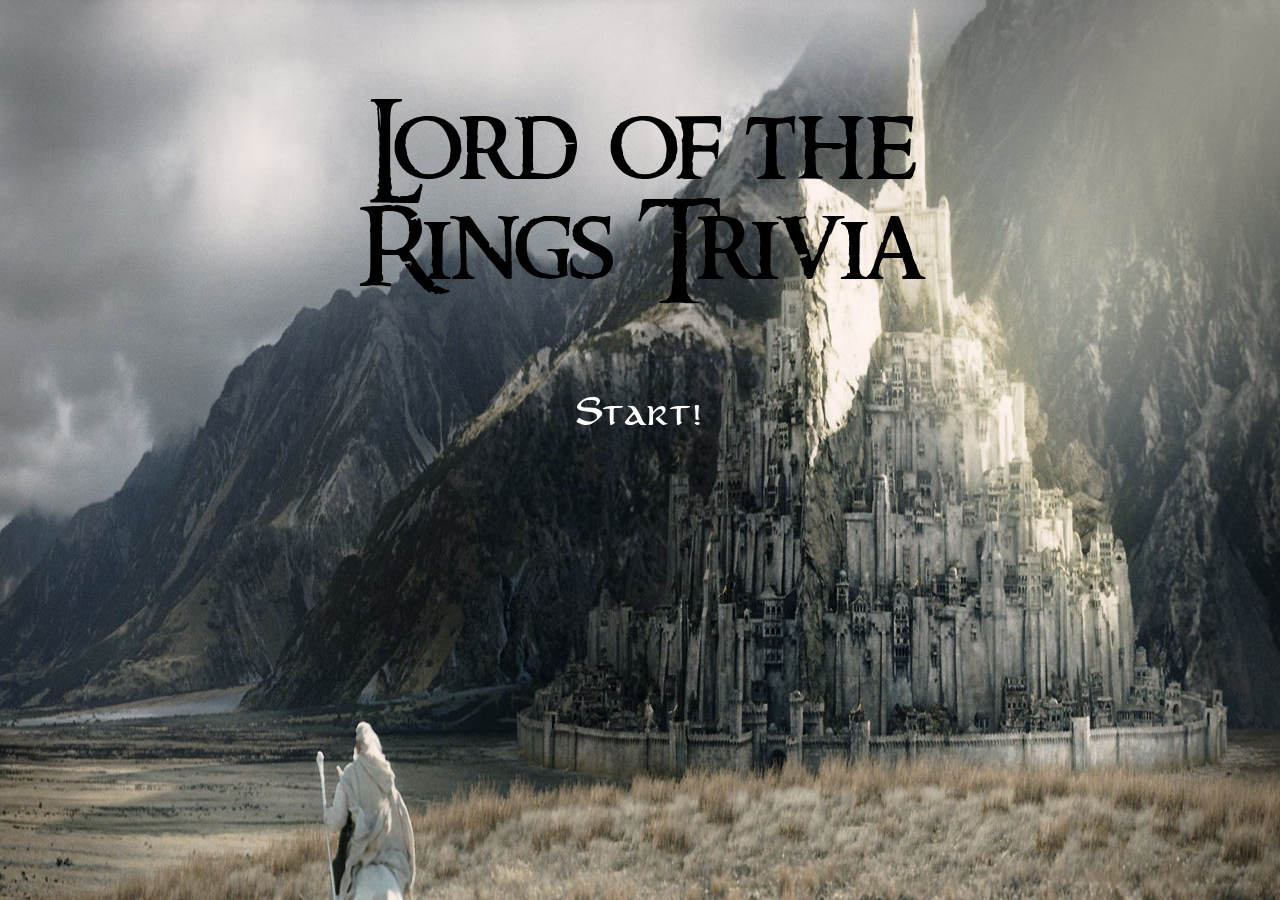
<file: Lord of the Rings Quiz/index.html>
<!DOCTYPE html>

<html>

<head>

	<title>Lord of the Rings Trivia</title>

	<!-- Link to reset.css -->
	<link rel="stylesheet" type="text/css" href="assets/css/reset.css">
	<!-- font -->
	<style>
		@font-face { font-family: Ringbearer; src: url('assets/css/ringbearer.TTF'); }
		@font-face { font-family: Aniron; src: url('assets/css/aniron.regular.ttf'); }
	</style>
	<!-- style.css -->
	<link rel="stylesheet" type="text/css" href="assets/css/style.css">
	<!-- jQuery -->
	<script src="https://ajax.googleapis.com/ajax/libs/jquery/3.2.1/jquery.min.js"></script>
	<!-- game.js -->
	<script src="assets/javascript/game.js"></script>
	


</head>

<body>

	<header>Lord of the Rings Trivia</header>

	<br><br>

	<div class="container" id="game-container">
		<div class="row" id="game-row">
			<div class="col-md-12">
			<div class="row" id="button-row">
				<button id="start-game">Start!</button>
			</div>

			<br><br>

			<div class="row" id="question-answer">
				<br><br>
			</div>
			<div class="row" id="images">
			</div>
		</div>
		</div>
	</div>


</body>

</html>
</file>
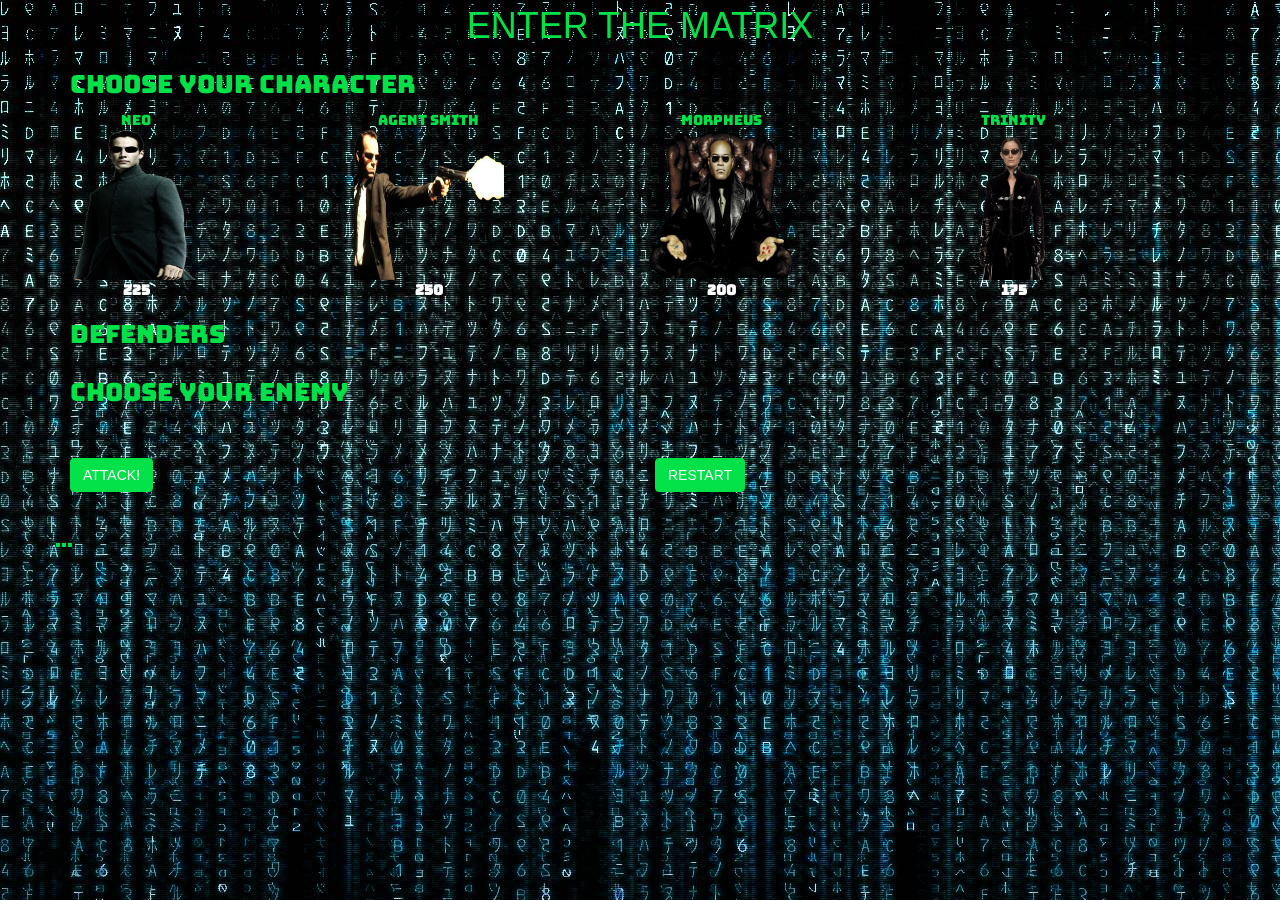
<file: Matrix/index.html>
<!DOCTYPE html>

<html>

<head>

	<title>Matrix RPG</title>

	<!-- Link to reset.css -->
	<link rel="stylesheet" type="text/css" href="assets/reset.css">
	
	<!-- Bootstrap --> 
	<link rel="stylesheet" href="https://maxcdn.bootstrapcdn.com/bootstrap/3.3.7/css/bootstrap.min.css" integrity="sha384-BVYiiSIFeK1dGmJRAkycuHAHRg32OmUcww7on3RYdg4Va+PmSTsz/K68vbdEjh4u" crossorigin="anonymous">

	<!-- Fonts -->
	 <link href="http://allfont.net/allfont.css?fonts=miltown" rel="stylesheet" type="text/css">
	 <link href="https://fonts.googleapis.com/css?family=Bungee" rel="stylesheet">

	<!-- style.css -->
	<link rel="stylesheet" type="text/css" href="assets/style.css">

	<!-- jQuery -->
	<script src="https://ajax.googleapis.com/ajax/libs/jquery/3.2.1/jquery.min.js"></script>

	<!-- game.js -->
	<script src="assets/game.js"></script>

</head>

<body>

	<header>ENTER THE MATRIX</header>

	<div class="container player-character">
		<div class="row">
			<div class="col-md-12">
				<h2 id="choose-character">CHOOSE YOUR CHARACTER</h2>
			</div>
		</div>

		<!-- Neo -->
		<div class="row">
			<div class="col-md-3" id="neo">
				<button class="character" value="neo" id="resetNeo">
					<div class="row text-center character">NEO</div>
					<img class="row text-center" src="assets/images/Neo.png" height="150px" width="150px">
					<div class="row text-center hp" id="neo-hp">---</div>
				</button>
			</div>
			<!-- Smith -->
			<div class="col-md-3" id="smith">
				<button class="character" value="smith" id="resetSmith">
					<div class="row text-center character">AGENT SMITH</div>
					<img class="row text-center" src="assets/images/Smith.png" height="150px" width="150px">
					<div class="row text-center hp" id="smith-hp">---</div>
				</button>
			</div>
			<!-- Morpheus -->
			<div class="col-md-3" id="morpheus">
				<button class="character" value="morpheus" id="resetMorpheus">
					<div class="row text-center character">MORPHEUS</div>
					<img class="row text-center" src="assets/images/Morpheus.png" height="150px" width="150px">
					<div class="row text-center hp" id="morpheus-hp">---</div>
				</button>
			</div>
			<!-- Trinity -->
			<div class="col-md-3" id="trinity">
				<button class="character" value="trinity" id="resetTrinity">
					<div class="row text-center character">TRINITY</div>
					<img class="row text-center" src="assets/images/Trinity.png" height="150px" width="150px">
					<div class="row text-center hp" id="trinity-hp">---</div>
				</button>
			</div>
		</div>
	</div>

	<!-- Non player character sent here -->
	<div class="container defenders">
		<div class="row">
			<div class="col-md-12">
				<h2>DEFENDERS</h2>
			</div>
		</div>

		<div class="row">
			<div class="col-md-4 defender1">
			</div>
			<div class="col-md-4 defender2">
			</div>
			<div class="col-md-4 defender3">
			</div>
		</div>
	</div>

	<!-- Enemy sent here -->
	<div class="container enemy-character">
		<div class="row">
			<div class="col-md-12">
				<h2 id="choose-enemy">CHOOSE YOUR ENEMY</h2>
			</div>
		</div>

		<div class="row">
			<div class="col-md-12" id="enemy">
			</div>
		</div>

		<br><br>

		<div class="row">
			<div class="col-md-6">
				<button type="button" class="btn btn-danger" id="attack">ATTACK!</button>
			</div>
			<div class="col-md-6">
				<button type="button" class="btn btn-danger" id="reset">RESTART</button>
			</div>
		</div>

		<br><br>

		<div class="row">
			<div id="attack-stats">...</div>
		</div>
	</div>

</body>

</html>
</file>
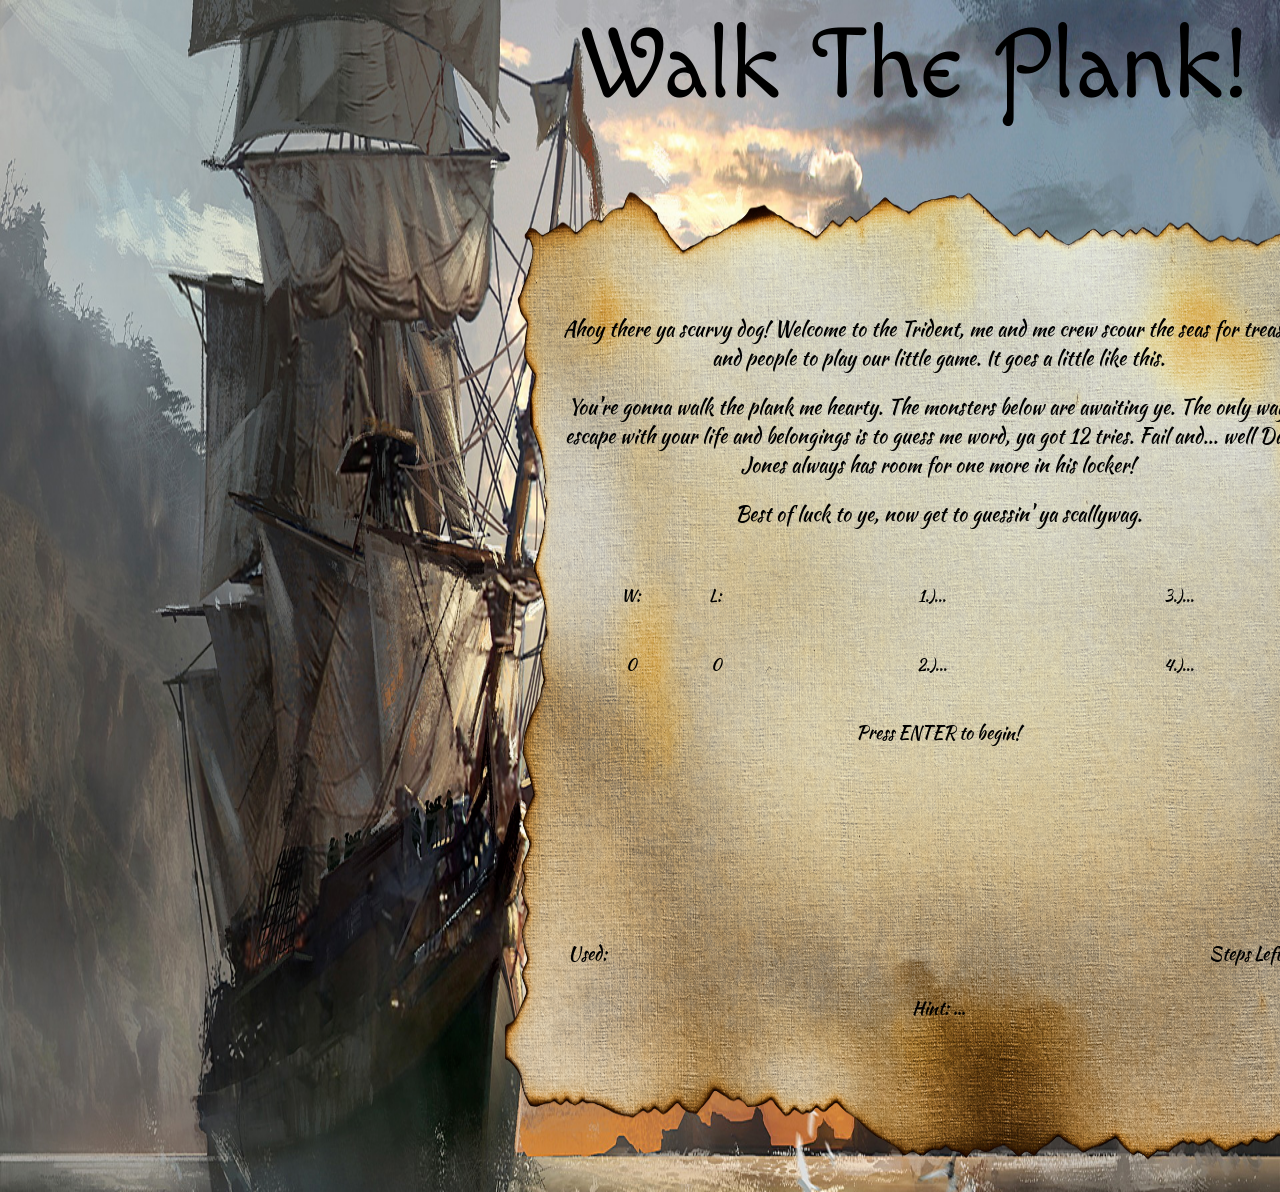
<file: Walk The Plank/index.html>
<!DOCTYPE html>

<html>

<head>

	<title>Ahoy Matey's!</title>

	<link href="https://fonts.googleapis.com/css?family=Acme|Amatic+SC|Atomic+Age|Berkshire+Swash|Gloria+Hallelujah|Kaushan+Script|Macondo+Swash+Caps|Shadows+Into+Light" rel="stylesheet">

	<link rel="stylesheet" type="text/css" href="assets/style.css">

	<script src="https://ajax.googleapis.com/ajax/libs/jquery/3.2.1/jquery.min.js"></script>

	<script type="text/javascript" src="assets/game.js"></script>

</head>

<body>

	<header class="page-header">
		Walk The Plank!
	</header> 

	<br>

	<div class="screen">

		<br><br><br><br><br>

	<div class="instruction">
		<p>Ahoy there ya scurvy dog! Welcome to the Trident, me and me crew scour the seas for treasure, and people to play our little game. It goes a little like this.</p>

		<p>You're gonna walk the plank me hearty. The monsters below are awaiting ye. The only way to escape with your life and belongings is to guess me word, ya got 12 tries. Fail and... well Davey Jones always has room for one more in his locker!</p>

		<p>Best of luck to ye, now get to guessin' ya scallywag.</p>
	</div>

	<br><br><br><br><br>

	<div class="score-words-container">

		<div class="win-loss-container">

			<div class="win">
			
				<div class="w">
					W:
				</div>

				<br><br>

				<div id="win-number">
					0
				</div>

			</div>



			<div class="loss">

				<div class="l">
					L:
				</div>

				<br><br>

				<div id="loss-number">
					0
				</div>

			</div>

		</div>

		<div class="previous-words">

			<div class="word-container1">

				<div id="word1">
					1.)...
				</div>

				<br><br>

				<div id="word2">
					2.)...
				</div>

			</div>

			<div class="word-container2">

				<div id="word3">
					3.)...
				</div>

				<br><br>

				<div id="word4">
					4.)...
				</div>

			</div>

		</div>

	</div>


	<div class="main-container">

		<div id="game-container">
			Press ENTER to begin!
		</div>

		<br>

		<div>
			<center>
				<img src="assets/images/skull.png" class="skull" align="middle" id="skull">
			</center>
		</div>


		<div class="letters-attempts">

			<div id="letters">
				Used: 
			</div>

			<div id="attempts">
				Steps Left:
			</div>

		</div>

		<br>

		<div id="hint">
			Hint: ...
		</div>

	</div>

	</div>




</body>

</html>
</file>
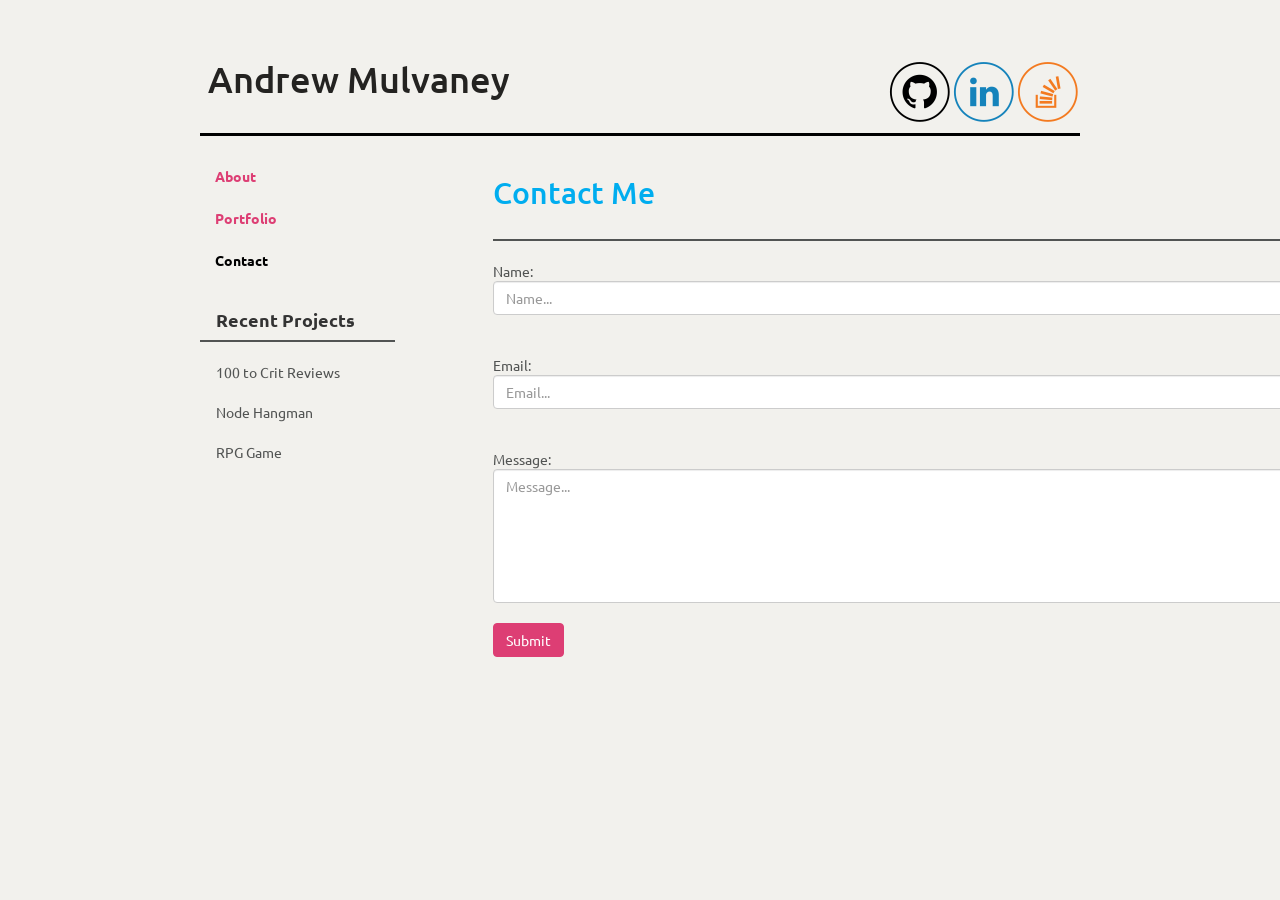
<file: Bootstrap Portfolio/contact.html>
<!DOCTYPE html>

<html>

<head>

	<title>Mulvaney Portfolio</title>

	<!-- Bootstrap V 3.3.7 -->
	<link rel="stylesheet" href="https://maxcdn.bootstrapcdn.com/bootstrap/3.3.7/css/bootstrap.min.css" integrity="sha384-BVYiiSIFeK1dGmJRAkycuHAHRg32OmUcww7on3RYdg4Va+PmSTsz/K68vbdEjh4u" crossorigin="anonymous">

	<link href="https://fonts.googleapis.com/css?family=Ubuntu" rel="stylesheet">

	<link rel="stylesheet" type="text/css" href="style.css">

</head>

<body>

	<header>
		<div class="page-header">
			<div class="containter">
				<div class="row">
					<div class="col-md-12">
  						<h1>&nbsp;Andrew Mulvaney
  					
						<!-- Stackoverflow Icon and Link -->
  						<a href="https://stackoverflow.com/users/8904124/ajmulv9878"><img height="64px" src="images/stackoverflow.png" align="right"></a>


  						<!-- LinkedIn Icon and Link -->
  						<a href="https://www.linkedin.com/in/ajmulv/"><img height="64px" src="images/linkedin.png" align="right"></a>

  						<!-- Github Icon and Link -->
  						<a href="https://github.com/AJMulv9878"><img height="64px" src="images/github.png" align="right"></a>
  						</h1>
  					</div>
  				</div>
  			</div>
  		</div>
  	</header>

  	<div class="container">
  		<div class="row">
  			<div class="col-md-2">
  				<div class="row">
  					<!-- Nav Column on left of screen -->
  					<nav>
  						<ul class="nav nav-pills nav-stacked">
 							<li role="presentation"><a href="index.html" id="inactive">About</a></li>
 							<li role="presentation"><a href="portfolio.html" id="inactive">Portfolio</a></li>
 							<li role="presentation"><a href="contact.html" id="current">Contact</a></li>
						</ul>
					</nav>
				</div>

				<br>

				<div class="row">
					<h4>Recent Projects</h4>
					<div id="tester">&nbsp;</div>
					<ul id="projectList">
						<li><a href="#" class="lifont">100 to Crit Reviews</a></li>
						<br>
						<li><a href="https://github.com/AJMulv9878/node_hangman" class="lifont">Node Hangman</a></li>
						<br>
						<li><a href="#" class="lifont">RPG Game</a></li>
					</ul>
				</div>
			</div>

			<div class="col-md-1"></div>

			<div class="col-md-9">
				<div class="row">
					<h2>Contact Me</h2>
				</div>

				<br>

				<div class ="row">
					<div id="tester">&nbsp;&nbsp;</div>
					<form>
						Name:<br>
						<input type="text" class="form-control" placeholder="Name...">
						<br><br>
						Email:<br>
						<input type="text" class="form-control" placeholder="Email...">
						<br><br>
						Message:<br>
						<textarea class="form-control" rows="6" placeholder="Message..."></textarea>
					</form>

					<br>

					<button type="submit" class="btn btn-primary">Submit</button>
				</div>
			</div>
		</div>
	</div>

</body>

</html>
</file>
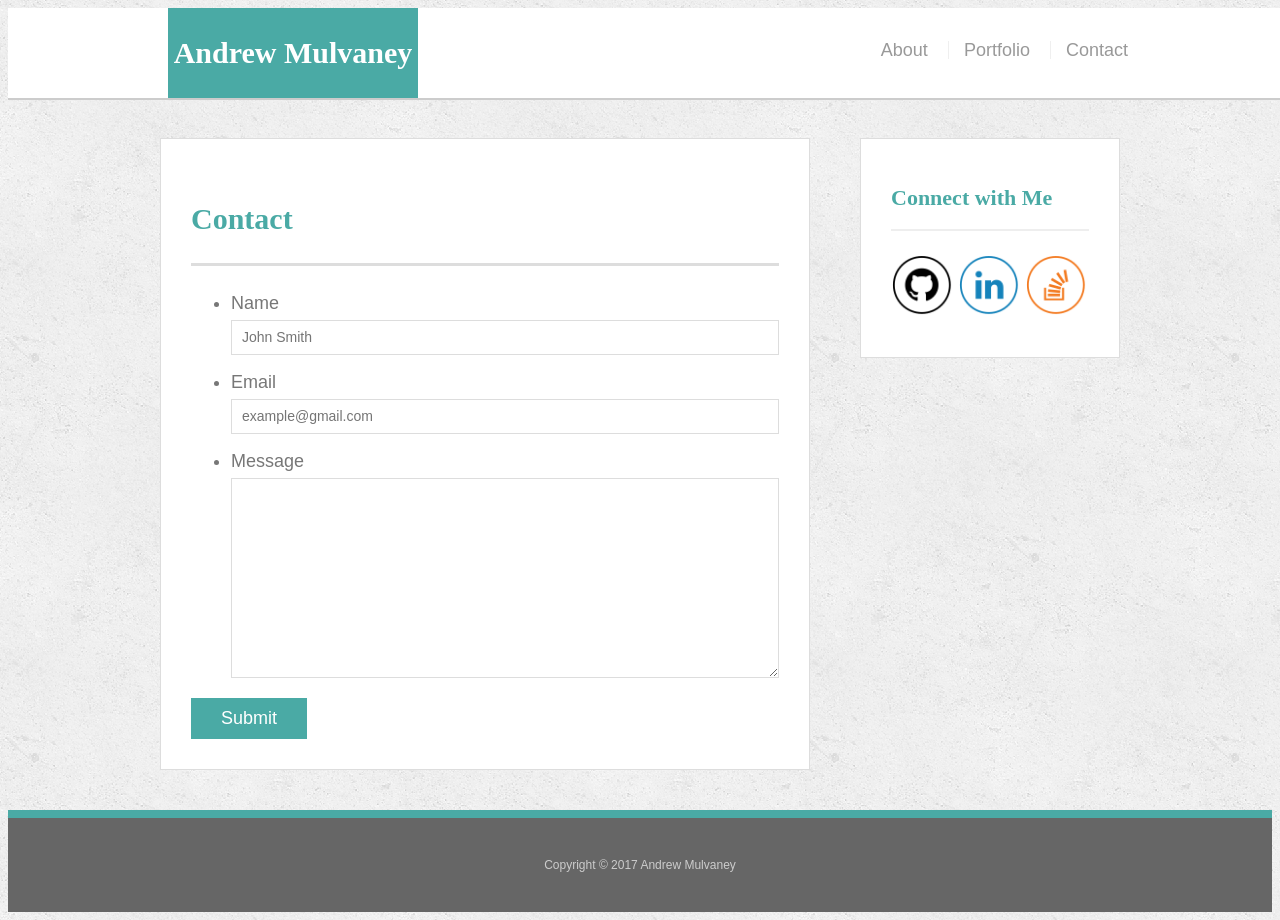
<file: Media Query Portfolio/contact.html>
<!doctype html>
<html lang="en-us">

<head>
  <meta charset="UTF-8">
  <title>Contact | Andrew Mulvaney</title>
  <link rel="stylesheet" type="text/css" href="style.css">
  <meta name="viewport" content="width=device-width, initial-scale=1.0">
</head>

<body>

  <header id="masthead">
    <div class="container">
      <a href="index.html" id="logo">Andrew Mulvaney</a>
      <nav>
        <a href="index.html">About</a>
        <a href="portfolio.html">Portfolio</a>
        <a href="contact.html">Contact</a>
      </nav>
    </div>
  </header>


  <div id="main-container" class="container">
    <section class="main-section">
      <h1>Contact</h1>

      <form id="contact-form">
        <ul>
          <li>
            <label for="name">Name</label>
            <input type="text" id="name" name="name" placeholder="John Smith" required="required">
          </li>
          <li>
            <label for="email">Email</label>
            <input type="email" id="email" name="email" placeholder="example@gmail.com" required="required">
          </li>
          <li>
            <label for="message">Message</label>
            <textarea id="message" name="message" required="required"></textarea>
          </li>
        </ul>
        <input type="submit">
      </form>

    </section>

    <section class="sidebar">
      <div id="connect">
        <h2>Connect with Me</h2>

        <a href="#"><img src="images/github.png" class="social" alt="GitHub" /></a>
        <a href="#"><img src="images/linkedin.png" class="social" alt="LinkedIn" /></a>
        <a href="#"><img src="images/stackoverflow.png" class="social" alt="Stack Overflow" /></a>
      </div>
    </section>
  </div>

  <footer>
    <div class="container">
      Copyright &copy; 2017 Andrew Mulvaney
    </div>
  </footer>
</body>

</html>
</file>
<file: Lord of the Rings Quiz/assets/css/style.css>
#start-game {
	background-color: rgba(0, 0, 0, 0);
	border: none;
	color: white;
	font-family: 'Aniron', sans-serif;
	font-size: 30px;
}

#button-row {
	text-align: center;
	font-size: 40px;
}


html {
	text-align: center;
	background-image: url(../images/minas-tirith.jpg);
	background-size: 100% 1080px;
}

input {
	background-color: rgba(0, 0, 0, 0);
	border: none;
	color: white;
	font-family: 'Aniron', sans-serif;
	font-size: 30px;
}

body {
	margin-top: 100px;
	margin-left: 300px;
	margin-right: 300px;
	background-color: ;
	color: white;
	font-family: 'Aniron', sans-serif;
	font-size: 30px;
}

header {
	font-family: 'Ringbearer', sans-serif;
	font-size: 100px;
	color: black;
	margin-bottom: 20px;
}

input:hover {
	color: black;
}

.reset {
	background-color: rgba(0, 0, 0, 0);
	border: none;
	color: white;
	font-family: 'Aniron', sans-serif;
	font-size: 30px;
}

.reset:hover {
	color: black;
}

#start-game:hover {
	color: black;
}

#question-answer {
	margin-bottom: 20px;
}
</file>
<file: Matrix/assets/style.css>
html {
	background-image: url(images/matrix.jpg);
}

body, div {
	background-color: rgba(0, 0, 0, 0);
	color: #02E148;
	font-family: 'Bungee', cursive;
}

header {
	text-align: center;
	font-size: 36px;
	font-family: 'Miltown', arial;
}

.character {
	background-color: rgba(0, 0, 0, 0);
	border: none;
}

.btn-danger {
	background-color: #02E148;
	border-color: #02E148;
	font-family: 'Miltown', arial;
}

.hp {
	color: white;
	font-weight: bold;
}

h2 {
	font-size: 25px;
}

#attack-stats {
	font-size: 15px;
	font-family: 'Bungee', cursive;
}
</file>
<file: Walk The Plank/assets/style.css>
html {
	background-image: url("images/background.jpg");
	background-repeat: no-repeat;
	background-size: 100% 1440px;
}

.page-header {
	margin-left: 480px;
	margin-right: 480px;
	margin-bottom: 25px;
	text-align: center;
	position: relative;
	min-width: 850px;
	color: black;
	font-family: 'Macondo Swash Caps', cursive;
	font-size: 100px;
}

.screen {
	background-image: url("images/paper.png");
	background-size: 100% 100%;
	min-width: 900px;
	max-width: ;
	margin-left: 480px;
	margin-right: 480px;
	font-family: 'Kaushan Script', cursive;
}

.instruction {
	min-width: 850px;
	height: 160px;
	margin-left: ;
	margin-right: ;
	text-align: center;
	background-size: 100%;
	color: black;
	padding: 10px 25px 15px 25px;
	font-size: 20px;
}

p {
	text-align: center;
	padding-left: 50px;
	padding-right: 50px;
}

.score-words-container {
	min-width: 850px;
	max-height: 100px;
	margin-left: ;
	margin-right: ;
	text-align: center;
	color: black;
	font-size: 16px;
}

.win-loss-container {
	width: 20%;
	height: 100px;
	display:inline-block;
	text-align: right;
}

.win {
	display:inline-block;
	width: 45%;
	text-align: center;
}

.loss {
	display:inline-block;
	width: 45%;
	text-align: center;
}

.previous-words {
	display:inline-block;
	height: 100px;
	width: 60%;
	text-align: left;
	vertical-align: top;
}

.word-container1 {
	display:inline-block;
	width: 45%;
	padding-left: 50px;
	text-align: center;
}

.word-container2 {
	display:inline-block;
	width: 45%;
	text-align: center;
}

.main-container {

	min-width: 850px;
	max-width: ;
	height: 500px;
	margin-left: ;
	margin-right: ;
	background-image: url();
	background-size: 100% 500px;
	color: black;
	font-size: 18px;
}

#game-container {
	padding-top: 35px;
	text-align: center;
}

.letters-attempts {
	padding-top: 30px;
}

#letters {
	display:inline-block;
	width: 60%;
	padding-left: 80px;
}

#attempts {
	display:inline-block;
	text-align: center;
	width: 30%;
}

#hint {
	text-align: center;
}

.skull {
	width: 150px;
	opacity: 0;
}
</file>
<file: Bootstrap Portfolio/style.css>
body {
	margin-left: 200px;
	margin-right: 200px;
	min-width: 640px;
	background-color: #f2f1ed;
	font-family: 'Ubuntu', sans-serif;
}

#current {
	color: black;
	font-weight: 600;
}

#projectList {
	list-style: none;
	padding: 0;
	background-color: ;
	padding-left: 16px;
	color: #525453;

}


#message {
	height: 150px;
	width: 150px;
}

.page-header {
	border-bottom: 3px solid black;
	color: #242321;
}

#tester {
	border-top: 2px solid #525453;
}

p {
	color: #525453;
}

h2 {
	color: #00adef;
}

.index-pic {
	float: left;
	padding-right: 10px;
}

#inactive {
	color: #dd3e74;
	font-weight: bold;
}

#port2 {
	color: #525453;
}

#port1 {
	color: #525453;
}

.btn-primary {
	background-color: #dd3e74;
	border-color: #dd3e74;
}

form {
	color: #525453;
}

h4 {
	padding-left: 16px;
	font-weight: bold;	
}

.lifont {
	color: #525453;
}

#personal {
	height: 200px;
	float: left;
	padding-right: 5px;
}
</file>
<file: Media Query Portfolio/style.css>
body {
  font-family: Arial, "Helvetica Neue", Helvetica, sans-serif;
  font-size: 18px;
  line-height: 34px;
  color: #777;
  background: url("images/concrete_seamless.png");
}

* {
  box-sizing: border-box;
}

/* general */

.container {
  width: 100%;
  max-width: 960px;
  margin: 0 auto;
  clear: both;
}

h1,
h2,
h3,
p {
  margin-bottom: 20px;
}

p:last-child {
  margin-bottom: 0;
}

h1,
h2,
h3 {
  font-family: Georgia, Times, "Times New Roman", serif;
  font-weight: 700;
  color: #4aaaa5;
}

h1 {
  padding-bottom: 20px;
  font-size: 30px;
  line-height: 49px;
  border-bottom: 3px solid #ddd;
}

h2,
h3 {
  font-size: 22px;
}

/* header */

#masthead {
  position: fixed;
  z-index: 99;
  width: 100%;
  margin: 0 0 30px;
  overflow: auto;
  color: #fff;
  background: #fff;
  border-bottom: 2px solid #ccc;
}

#logo {
  float: left;
  width: 250px;
  height: 90px;
  font-family: Georgia, Times, "Times New Roman", serif;
  font-size: 30px;
  font-weight: 700;
  line-height: 90px;
  color: #fff;
  text-align: center;
  text-decoration: none;
  background: #4aaaa5;
}

nav {
  float: right;
  margin-top: 25px;
}

nav a {
  display: inline-block;
  padding-left: 15px;
  margin-left: 15px;
  line-height: 18px;
  color: #999;
  text-decoration: none;
  border-left: 1px solid #efefef;
}

nav a:first-child {
  border-left: 0 none;
}

/* footer */

footer {
  padding: 30px 0;
  clear: both;
  font-size: 12px;
  color: #fff;
  color: #ccc;
  text-align: center;
  background: #666;
  border-top: 8px solid #4aaaa5;
}

/* sidebar */

.sidebar {
  float: right;
  width: 100%;
  max-width: 260px;
  padding: 30px;
  margin-bottom: 20px;
  background: #fff;
  border: 1px solid #ddd;
}

h3,
.sidebar h2 {
  padding-bottom: 20px;
  margin-bottom: 15px;
  line-height: 22px;
  border-bottom: 2px solid #eee;
}

.social {
  width: 62px;
  height: 62px;
  margin-top: 8px;
  margin-right: 5px;
}

.social:last-child {
  margin-right: 0;
}

/* main */

#main-container {
  padding-top: 130px;
}

.main-section {
  float: left;
  width: 100%;
  max-width: 650px;
  padding: 30px;
  margin: 0 0 40px;
  background: #fff;
  border: 1px solid #ddd;
}

/* portfolio page */

.work {
  position: relative;
  float: left;
  width: 274px;
  margin: 20px 0 25px;
  overflow: auto;
}

.work:nth-child(even) {
  margin-right: 40px;
}

.work img {
  width: 100%;
  border: 0 none;
  opacity: 0.8;
}

.work h3 {
  position: absolute;
  bottom: 20px;
  width: 100%;
  padding: 15px;
  margin-bottom: 0;
  font-weight: 300;
  line-height: 30px;
  color: #fff;
  text-align: center;
  background: #4aaaa5;
  border-bottom: 0;
}

.auth-image {
  float: left;
  width: 200px;
  height: auto;
  margin-top: 10px;
  margin-right: 25px;
}

/* contact page */

#contact-form ul {
  margin-bottom: 20px;
}

#contact-form li {
  margin-bottom: 10px;
}

label,
input[type=text],
input[type=email],
textarea {
  display: block;
  width: 100%;
}

input[type=text],
input[type=email],
textarea {
  height: 35px;
  padding: 0 10px;
  font-size: 14px;
  border: 1px solid #ddd;
}

textarea {
  height: 200px;
}

input[type=submit] {
  padding: 10px 30px;
  font-size: 18px;
  color: #fff;
  cursor: pointer;
  background: #4aaaa5;
  border: 0 none;
}

@media screen and (max-width: 941px) {
  .sidebar {
    max-width: 768px;
    width: 100%;
    float: none;
  }
  .main-section {
    max-width: 768px;
    width: 100%;
    float: none;
  }  
}

@media screen and (max-width: 768px) {
  .sidebar {
    max-width: 768px;
    width: 100%;
    float: none;
  }
  .main-section {
    max-width: 768px;
    width: 100%;
    float: none;
  }
}

@media screen and (max-width: 640px) {
  body {
    background-color: blue;
  }
  .sidebar {
    max-width: 640px;
    width: 100%;
    float: none;
    
  }
  #masthead {
    position: static;
  }
  nav {
    width: 100%;
    text-align: center;
  }
  #logo {
    width: 100%;
    max-width: 640px;
    text-align: center;
  }
  .class {
    padding: 5px;
  }
  #main-container {
    padding: 0px;
  }
}
</file>
